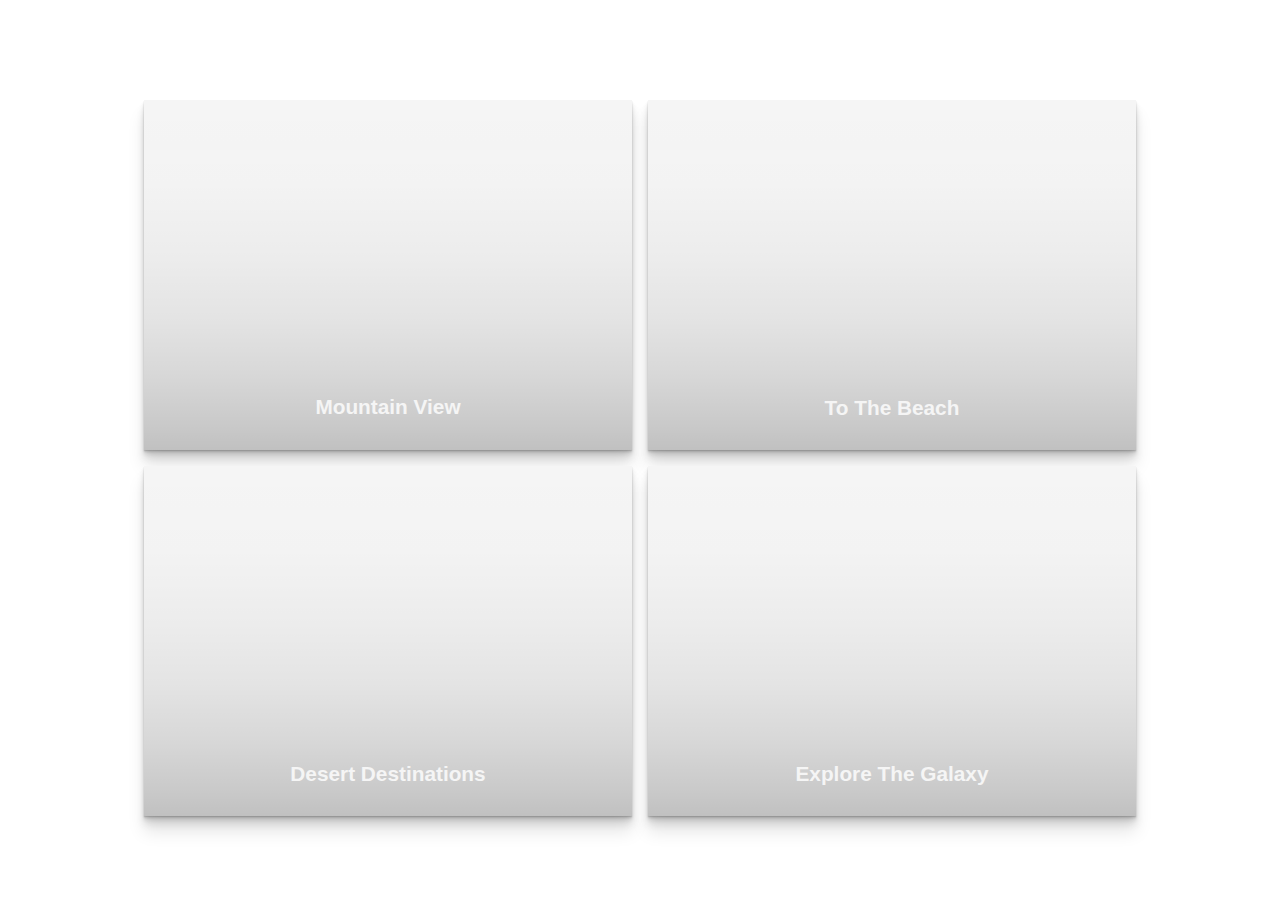
<file: card-hover.html>
<!DOCTYPE html>
<html lang="en">
<head>
    <meta charset="UTF-8">
    <meta http-equiv="X-UA-Compatible" content="IE=edge">
    <meta name="viewport" content="width=device-width, initial-scale=1.0">
    <title>Document</title>
    <style>
        :root {
            --d: 700ms;
            --e: cubic-bezier(0.19, 1, 0.22, 1);
            --font-sans: "Rubik", sans-serif;
            --font-serif: "Cardo", serif;
        }
        body{
            display: grid;
            place-items: center;
        }
        html, body {
            height: 100%;
        }
        body {
            line-height: 1;
        }
        * {
            box-sizing: border-box;
        }
 
        .page-content {
            display: grid;
            grid-gap: 1rem;
            padding: 1rem;
            max-width: 1024px;
            margin: 0 auto;
            font-family: var(--font-sans);
        }

        @media (min-width: 600px){
            .page-content{
                grid-template-columns: repeat(2, 1fr);
            }
            .card {
                height: 350px;
            }
        }
        .card {
            position: relative;
            display: flex;
            align-items: flex-end;
            overflow: hidden;
            padding: 1rem;
            width: 100%;
            text-align: center;
            color: whitesmoke;
            background-color: whitesmoke;
            box-shadow: 0 1px 1px rgb(0 0 0 / 10%), 0 2px 2px rgb(0 0 0 / 10%), 0 4px 4px rgb(0 0 0 / 10%), 0 8px 8px rgb(0 0 0 / 10%), 0 16px 16px rgb(0 0 0 / 10%);
        }
        .card:nth-child(1):before{
            background-image: url(https://images.unsplash.com/photo-1517021897933-0e0319cfbc28?ixlib=rb-1.2.1&q=80&fm=jpg&crop=entropy&cs=tinysrgb&w=400&fit=max&ixid=eyJhcHBfaWQiOjE0NTg5fQ);
        }
        .card:before{
            content: "";
            position: absolute;
            top: 0;
            left: 0;
            width: 100%;
            height: 110%;
            background-size: cover;
            background-position: 0 0;
            transition: transform calc(var(--d) * 1.5) var(--e);
            pointer-events: none;
        }

        .card:after{
            content: "";
            display: block;
            position: absolute;
            top: 0;
            left: 0;
            width: 100%;
            height: 200%;
            pointer-events: none;
            background-image: linear-gradient(to bottom, rgba(0, 0, 0, 0) 0%, rgba(0, 0, 0, 0.009) 11.7%, rgba(0, 0, 0, 0.034) 22.1%, rgba(0, 0, 0, 0.072) 31.2%, rgba(0, 0, 0, 0.123) 39.4%, rgba(0, 0, 0, 0.182) 46.6%, rgba(0, 0, 0, 0.249) 53.1%, rgba(0, 0, 0, 0.32) 58.9%, rgba(0, 0, 0, 0.394) 64.3%, rgba(0, 0, 0, 0.468) 69.3%, rgba(0, 0, 0, 0.54) 74.1%, rgba(0, 0, 0, 0.607) 78.8%, rgba(0, 0, 0, 0.668) 83.6%, rgba(0, 0, 0, 0.721) 88.7%, rgba(0, 0, 0, 0.762) 94.1%, rgba(0, 0, 0, 0.79) 100%);
            transition: transform calc(var(--d) * 2) var(--e);
            transform: translateY(-50%);
        }
        .content{
            position: relative;
            display: flex;
            flex-direction: column;
            align-items: center;
            width: 100%;
            padding: 1rem;
            transition: transform var(--d) var(--e);
            z-index: 1;
        }
        @media (hover: hover) and (min-width: 600px){
            .content > *:not(.title){
                opacity: 0;
                transform: translateY(1rem);
                transition: transform var(--d) var(--e), opacity var(--d) var(--e);
            }
        }
        .title {
            font-size: 1.3rem;
            font-weight: bold;
            line-height: 1.2;
        }
        .copy {
            font-family: var(--font-serif);
            font-size: 1.125rem;
            font-style: italic;
            line-height: 1.35;
        }
        .content > * + * {
            margin-top: 1rem;
        }
        .btn {
            cursor: pointer;
            margin-top: 1.5rem;
            padding: 0.75rem 1.5rem;
            font-size: 0.65rem;
            font-weight: bold;
            letter-spacing: 0.025rem;
            text-transform: uppercase;
            color: white;
            background-color: black;
            border: none;
        }
        .btn:hover{
            background-color: lighten(black, 5%);
        }
        .btn:focus{
            outline: 1px dashed yellow;
            outline-offset: 3px;
        }

        .card:hover, .card:focus-within{
            align-items: center;
        }
        .card:hover:before, .card:focus-within:before{
            transform: translateY(-4%); 
        }
        .card:hover:after, .card:focus-within:after{
            transform: translateY(-50%); 
        }

        @media (hover: hover) and (min-width: 600px){
            .card:after{
                transform: translateY(0);
            }
            .content{
                transform: translateY(calc(100% - 4.5rem));
            }
            .content > *:not(.title) {
                opacity: 0;
                transform: translateY(1rem);
                transition: transform var(--d) var(--e), opacity var(--d) var(--e);
            }
        }
    </style>
</head>
<body translate="no">
    <main class="page-content">
        <div class="card">
          <div class="content">
            <h2 class="title">Mountain View</h2>
            <p class="copy">Check out all of these gorgeous mountain trips with beautiful views of, you guessed it, the mountains</p>
            <button class="btn">View Trips</button>
          </div>
        </div>
        <div class="card">
          <div class="content">
            <h2 class="title">To The Beach</h2>
            <p class="copy">Plan your next beach trip with these fabulous destinations</p>
            <button class="btn">View Trips</button>
          </div>
        </div>
        <div class="card">
          <div class="content">
            <h2 class="title">Desert Destinations</h2>
            <p class="copy">It's the desert you've always dreamed of</p>
            <button class="btn">Book Now</button>
          </div>
        </div>
        <div class="card">
          <div class="content">
            <h2 class="title">Explore The Galaxy</h2>
            <p class="copy">Seriously, straight up, just blast off into outer space today</p>
            <button class="btn">Book Now</button>
          </div>
        </div>
    </main>
</body>
</html>
</file>
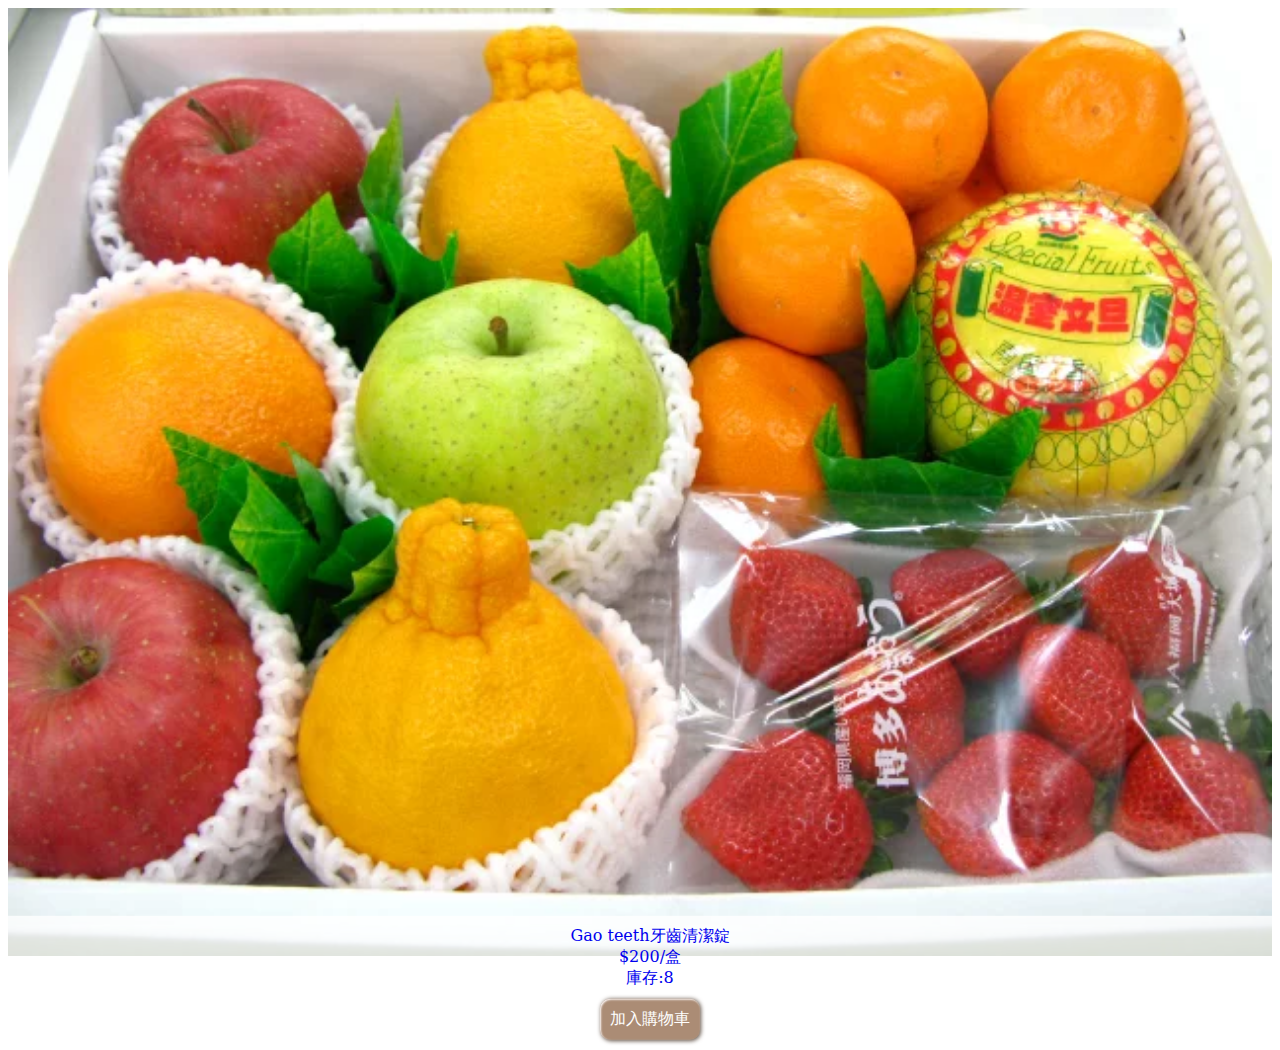
<file: card-hover01.html>
<!DOCTYPE html>
<html lang="en">
<head>
    <meta charset="UTF-8">
    <meta http-equiv="X-UA-Compatible" content="IE=edge">
    <meta name="viewport" content="width=device-width, initial-scale=1.0">
    <title>Document</title>

    <style>
        .grid-item {
            overflow: hidden;
            border-radius: 5px;
            /* border: 1px solid red; */
            box-shadow: 2px 2px 10px grey;
            margin: 0;
            text-align: center;
            font-size: 0;
            position: relative;
        }
        .grid-item img{
            width: 100%;
            height: 100%;
        }
        .grid-item p button{
            font-family: "serif";
            font-size: 1rem;
            color: white;
            padding:10px;
            margin-top: 10px;
            box-shadow: 1px 1px 4px rgb(98 82 70),1px 1px 2px rgba(255, 250, 250, 1) inset;
            background-color: rgb(171 140 117);
            border-radius: 10px;
            border: none;
        }
        a.grid-item p{
            font-family: "serif";
            font-size: 1rem;
            width: 100%;
            display: block;
            /* border: 1px solid red; */
            padding: 10px;
            position: absolute;
            bottom: 0;
            margin-bottom: 0;
            background-color: rgba(255, 255, 255, 0.8);
            transform: translateY(70%);
            transition: transform .5s;
        }
        .grid-item:hover p{
            transform: translateY(0%);
        }
    </style>
</head>
<body>
    
    <a href="./product.html" target="_blank" class="grid-item">
        <img src="./img03/giftbox-a.png">
        <p>
         Gao teeth牙齒清潔錠<br>
         $200/盒<br>
         庫存:8<br>
         <button href="" type="button" name="button">加入購物車</button>
        </p>
    </a>
</body>
</html>
</file>
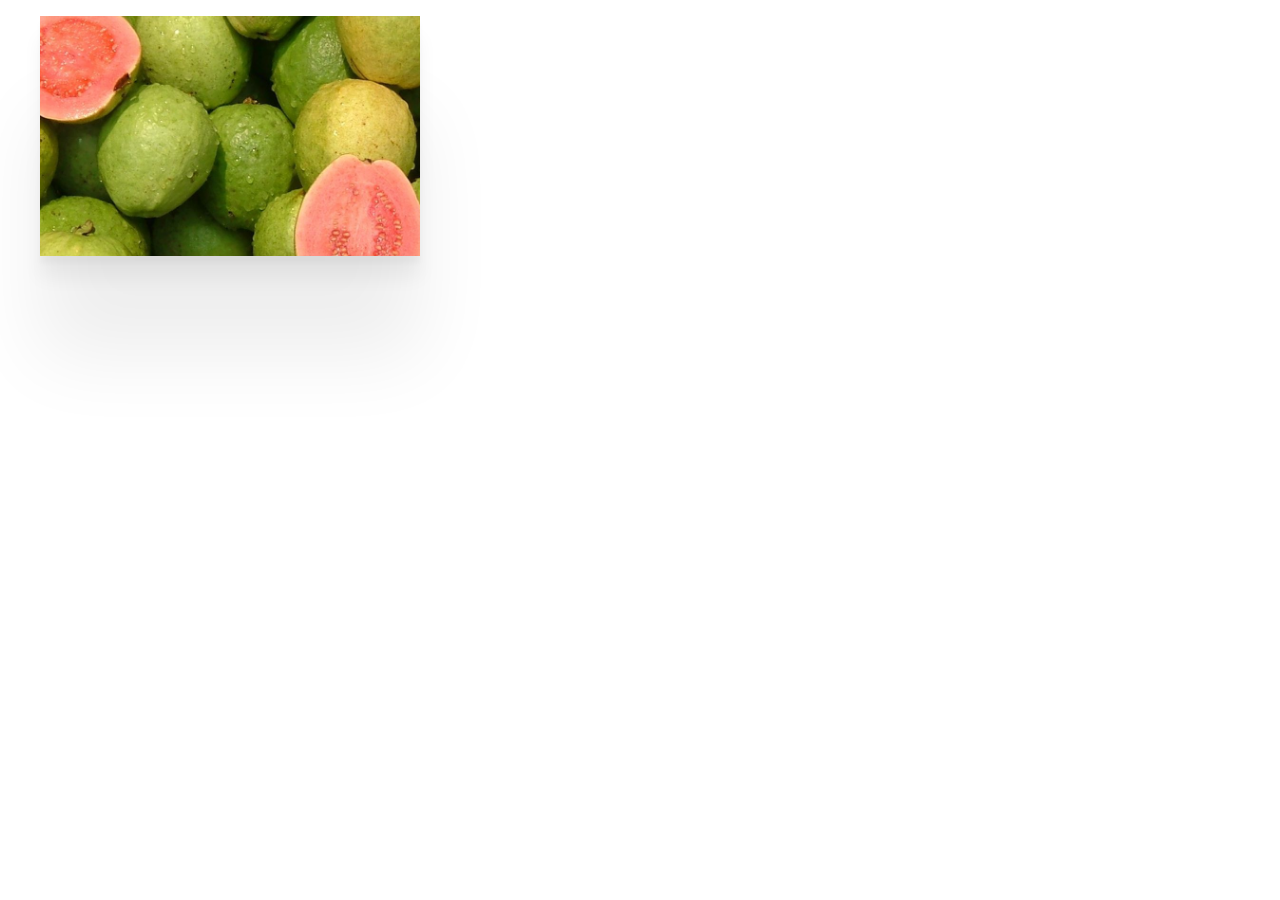
<file: card-hover02.html>
<!DOCTYPE html>
<html lang="en">
<head>
    <meta charset="UTF-8">
    <meta http-equiv="X-UA-Compatible" content="IE=edge">
    <meta name="viewport" content="width=device-width, initial-scale=1.0">
    <title>Document</title>

    <style>
        *, *::before, *::after {
            box-sizing: border-box;
            margin: 0;
            padding: 0;
        }
        figure.card {
            position: relative;
            width: 380px;
            height: 240px;
            background-image: var(--image-src);
            background-position: 50% 50%;
            background-size: 125%;
            transition: background 400ms ease;
            box-shadow: 0 6.7px 5.3px rgb(0 0 0 / 3%), 0 22.3px 17.9px rgb(0 0 0 / 5%), 0 100px 80px rgb(0 0 0 / 7%);
            overflow: hidden;
        }
        figure {
            display: block;
            margin-block-start: 1em;
            margin-block-end: 1em;
            margin-inline-start: 40px;
            margin-inline-end: 40px;
        }
        figure.card figcaption {
            display: flex;
            justify-content: space-between;
            align-items: center;
            position: absolute;
            background: #282828;
            transition: transform 400ms ease;
        }
        figure.card:hover figcaption{
            transform: translateY(0px);
        }
        figure.card--1 figcaption, figure.card--2 figcaption {
            width: 100%;
            height: 80px;
            padding: 15px 20px;
        }
        figure.card--1:hover{
            background-position: 50% 100%;
        }
        figure.card--1 figcaption {
            bottom: 0;
            transform: translateY(80px);
        }
        figure.card figcaption .info {
            color: #e2e2e2;
            font-family: "Montserrat";
        }
        figure.card figcaption .links {
            display: flex;
            justify-content: end;
            align-items: center;
        }
        figure.card figcaption .links a{
            text-decoration: none;
			position: relative;
			width: 35px;
			height: 35px;
			display: flex;
			justify-content: center;
			align-items: center;
			color: #fff;
			margin-left: 10px;
			font-size: 1.2rem;
			opacity: 0.65;
			border-radius: 50%;
			overflow: hidden;
        }
        figure.card figcaption .links a:hover{
            opacity: 1;
        }
        figure.card figcaption .links a:focus{
            outline: none;
        }
        figure.card figcaption .links a:focus:after{
            transform: scale(1);
			opacity: 1;
        }
        figure.card figcaption .links a:after{
            content: "";
			position: absolute;
			left: 0;
			top: 0;
			width: 100%;
			height: 100%;
			border-radius: 50%;
			opacity: 0;
			background: rgba(255, 255, 255, 0.05);
			transform: scale(0.5);
			z-index: -1;
			transition: all 150ms ease;           
        }

        @media only screen and (max-width: 900px) {
            body {
                align-items: start;
            }
            .container {
                grid-template-rows: repeat(4, 1fr);
                grid-template-columns: 1fr;
                grid-gap: 40px;
                padding: 80px 0;
            }
        }
    </style>
</head>
<body>
    <figure class="card card--1" style="--image-src: url('./img01/grava_pro.jpg')">
		<figcaption>
			<span class="info">
				<h3>The Hills</h3>
				<span>by David Marcu</span>
			</span>
			<span class="links">
				<a href="#"><i class="fas fa-heart"></i></a>
				<a href="#" target="_blank"><i class="fab fa-instagram"></i></a>
				<a href="https://unsplash.com/photos/78A265wPiO4" target="_blank"><i class="fas fa-share"></i></a>
			</span>
		</figcaption>
	</figure>
</body>
</html>
</file>
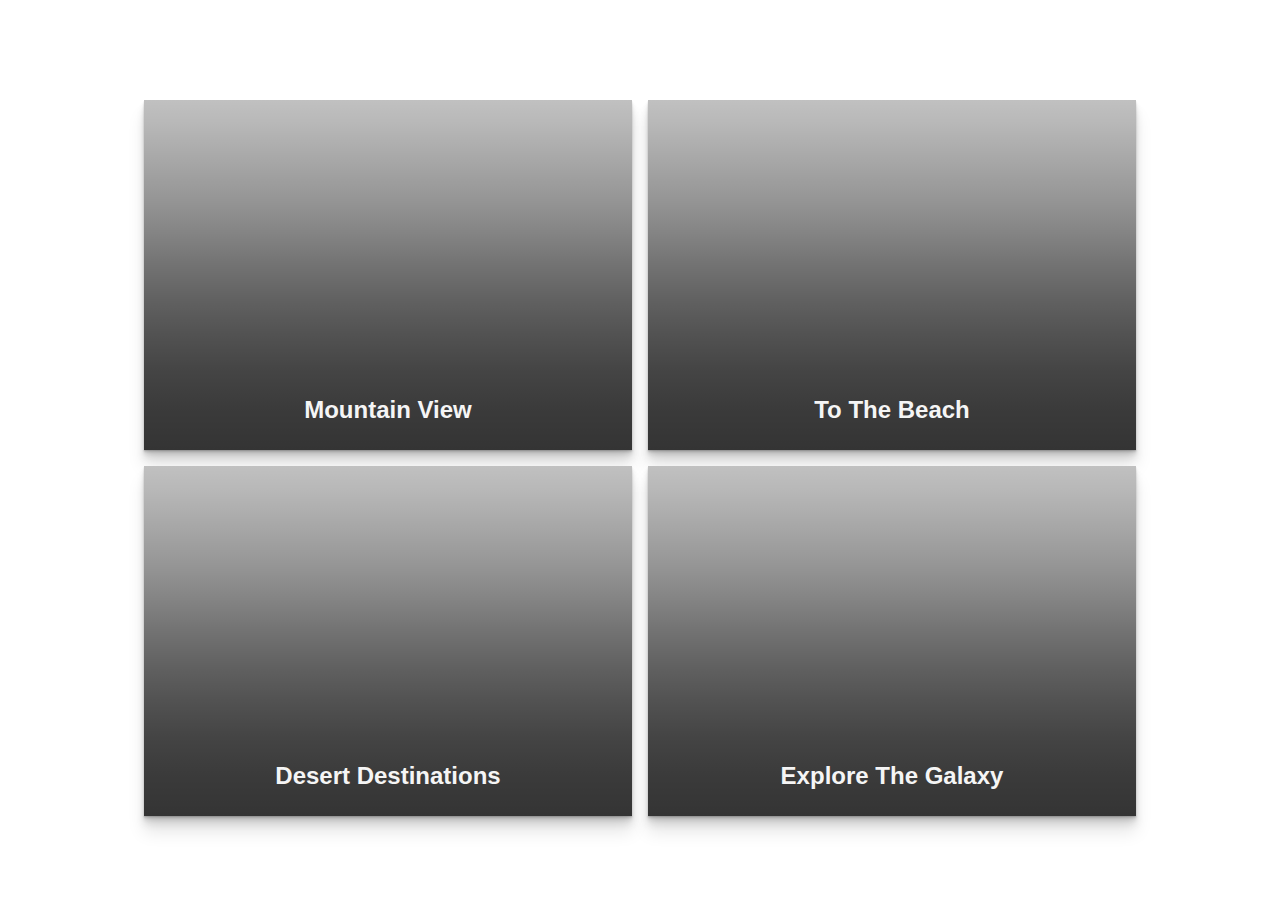
<file: css/card-hover.html>
<!DOCTYPE html>
<html lang="en">
<head>
    <meta charset="UTF-8">
    <meta http-equiv="X-UA-Compatible" content="IE=edge">
    <meta name="viewport" content="width=device-width, initial-scale=1.0">
    <title>Document</title>
    <style>
        :root {
            --d: 700ms;
            --e: cubic-bezier(0.19, 1, 0.22, 1);
            --font-sans: "Rubik", sans-serif;
            --font-serif: "Cardo", serif;
        }
        body{
            display: grid;
            place-items: center;
        }
        html, body {
            height: 100%;
        }
        body {
            line-height: 1;
        }
        * {
            box-sizing: border-box;
        }
 
        .page-content {
            display: grid;
            grid-gap: 1rem;
            padding: 1rem;
            max-width: 1024px;
            margin: 0 auto;
            font-family: var(--font-sans);
        }

        @media (min-width: 600px){
            .page-content{
                grid-template-columns: repeat(2, 1fr);
            }
            .card {
                height: 350px;
            }
        }
        .card {
            position: relative;
            display: flex;
            align-items: flex-end;
            overflow: hidden;
            padding: 1rem;
            width: 100%;
            text-align: center;
            color: whitesmoke;
            background-color: whitesmoke;
            box-shadow: 0 1px 1px rgb(0 0 0 / 10%), 0 2px 2px rgb(0 0 0 / 10%), 0 4px 4px rgb(0 0 0 / 10%), 0 8px 8px rgb(0 0 0 / 10%), 0 16px 16px rgb(0 0 0 / 10%);
        }
        .card:nth-child(1):before {
            background-image: url(https://images.unsplash.com/photo-1517021897933-0e0319cfbc28?ixlib=rb-1.2.1&q=80&fm=jpg&crop=entropy&cs=tinysrgb&w=400&fit=max&ixid=eyJhcHBfaWQiOjE0NTg5fQ);
        }
        .card:before {
            content: "";
            position: absolute;
            top: 0;
            left: 0;
            width: 100%;
            height: 110%;
            background-size: cover;
            background-position: 0 0;
            transition: transform calc(var(--d) * 1.5) var(--e);
            pointer-events: none;
        }
        @media (hover: hover) and (min-width: 600px){
            .card:after {
                transform: translateY(0);
            }
            .content {
                transform: translateY(calc(100% - 4.5rem));
            }
        }
        .card:after {
            content: "";
            display: block;
            position: absolute;
            top: 0;
            left: 0;
            width: 100%;
            height: 200%;
            pointer-events: none;
            background-image: linear-gradient(to bottom, rgba(0, 0, 0, 0) 0%, rgba(0, 0, 0, 0.009) 11.7%, rgba(0, 0, 0, 0.034) 22.1%, rgba(0, 0, 0, 0.072) 31.2%, rgba(0, 0, 0, 0.123) 39.4%, rgba(0, 0, 0, 0.182) 46.6%, rgba(0, 0, 0, 0.249) 53.1%, rgba(0, 0, 0, 0.32) 58.9%, rgba(0, 0, 0, 0.394) 64.3%, rgba(0, 0, 0, 0.468) 69.3%, rgba(0, 0, 0, 0.54) 74.1%, rgba(0, 0, 0, 0.607) 78.8%, rgba(0, 0, 0, 0.668) 83.6%, rgba(0, 0, 0, 0.721) 88.7%, rgba(0, 0, 0, 0.762) 94.1%, rgba(0, 0, 0, 0.79) 100%);
            transition: transform calc(var(--d) * 2) var(--e);
            transform: translateY(-50%);
        }
        .content {
            position: relative;
            display: flex;
            flex-direction: column;
            align-items: center;
            width: 100%;
            padding: 1rem;
            transition: transform var(--d) var(--e);
            z-index: 1;
        }
    </style>
</head>
<body translate="no">
    <main class="page-content">
        <div class="card">
          <div class="content">
            <h2 class="title">Mountain View</h2>
            <p class="copy">Check out all of these gorgeous mountain trips with beautiful views of, you guessed it, the mountains</p>
            <button class="btn">View Trips</button>
          </div>
        </div>
        <div class="card">
          <div class="content">
            <h2 class="title">To The Beach</h2>
            <p class="copy">Plan your next beach trip with these fabulous destinations</p>
            <button class="btn">View Trips</button>
          </div>
        </div>
        <div class="card">
          <div class="content">
            <h2 class="title">Desert Destinations</h2>
            <p class="copy">It's the desert you've always dreamed of</p>
            <button class="btn">Book Now</button>
          </div>
        </div>
        <div class="card">
          <div class="content">
            <h2 class="title">Explore The Galaxy</h2>
            <p class="copy">Seriously, straight up, just blast off into outer space today</p>
            <button class="btn">Book Now</button>
          </div>
        </div>
    </main>
</body>
</html>
</file>
